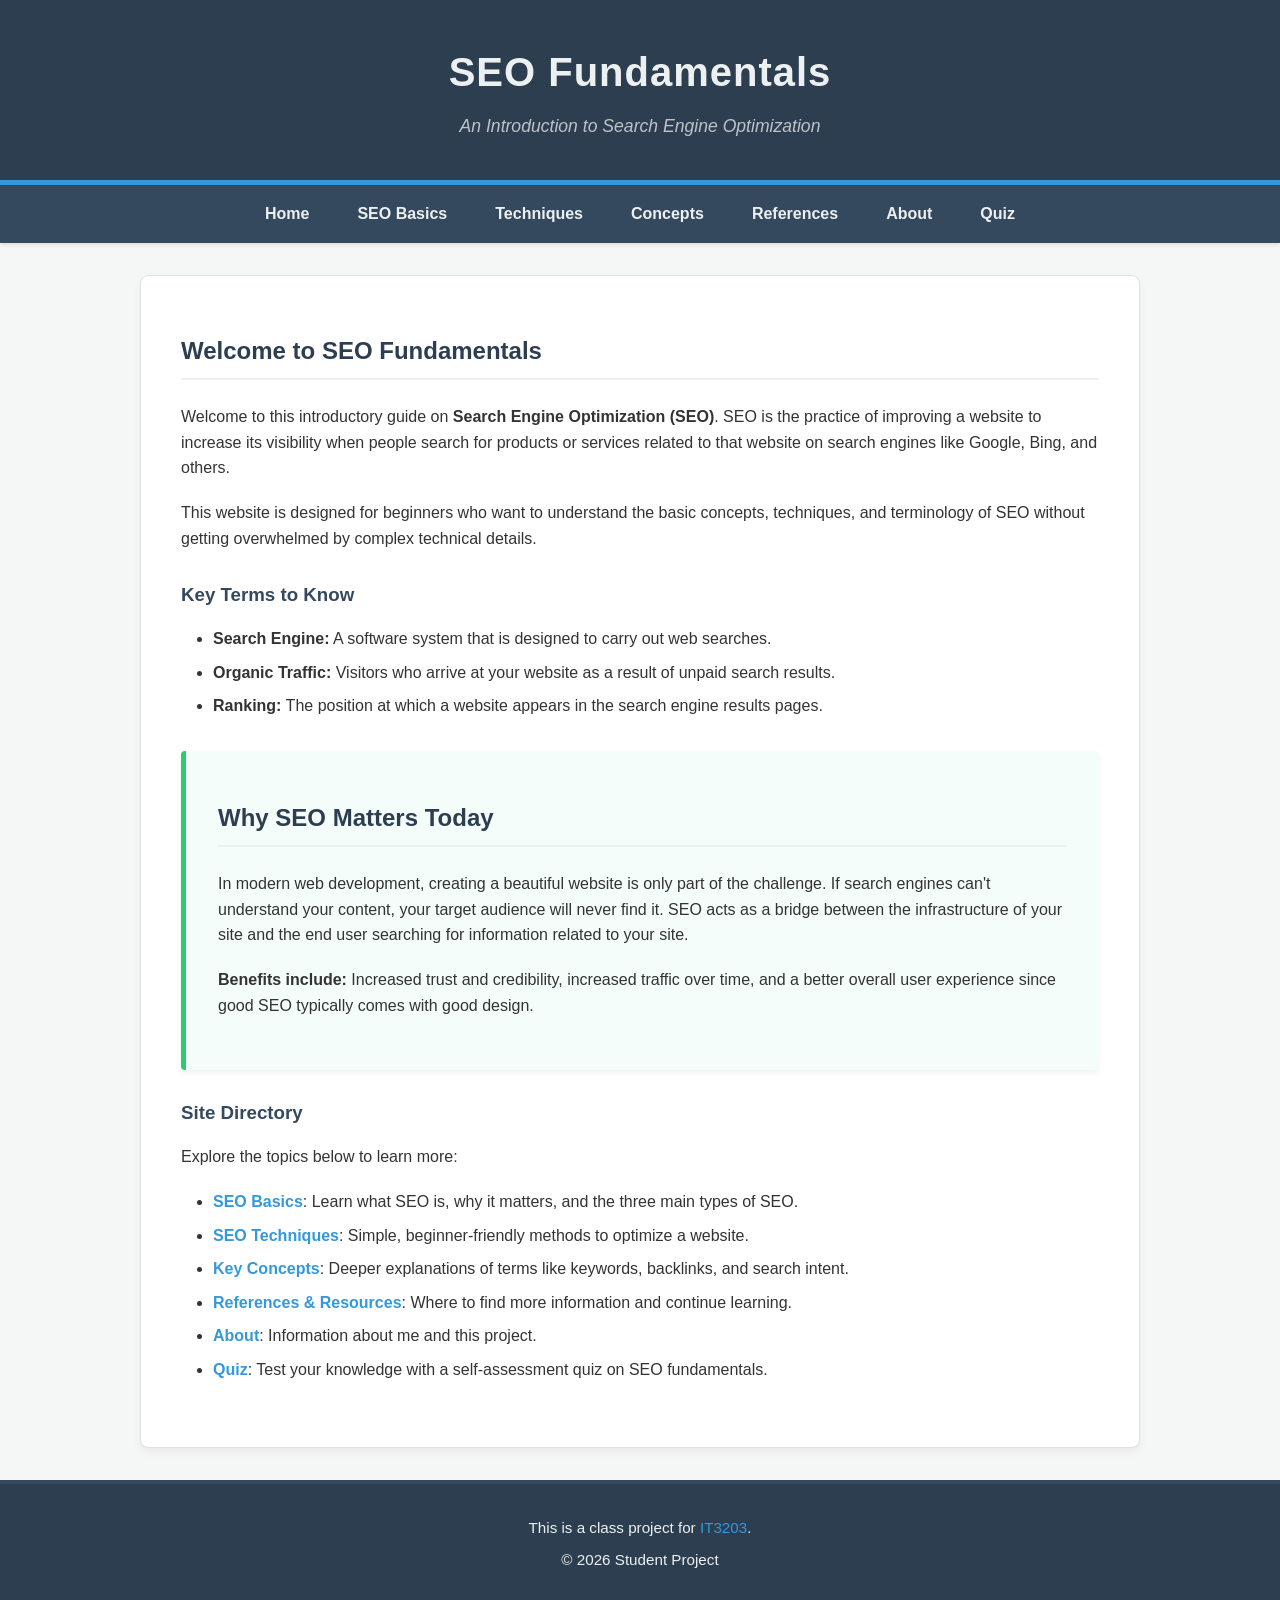
<file: index.html>
<!DOCTYPE html>
<html lang="en">

<head>
    <!-- Meta tags for character encoding and viewport scaling -->
    <meta charset="UTF-8">
    <meta name="viewport" content="width=device-width, initial-scale=1.0">
    <title>SEO Fundamentals - Home</title>
    <!-- Link to CSS file -->
    <link rel="stylesheet" href="style.css">
</head>

<body>
    <header>
        <h1>SEO Fundamentals</h1>
        <p>An Introduction to Search Engine Optimization</p>
    </header>

    <!-- Main consistent navigation pane -->
    <nav>
        <button class="nav-toggle" aria-expanded="false" aria-controls="site-menu" aria-label="Open navigation menu">
            <span></span>
            <span></span>
            <span></span>
        </button>
        <ul id="site-menu">
            <li><a href="index.html">Home</a></li>
            <li><a href="basics.html">SEO Basics</a></li>
            <li><a href="techniques.html">Techniques</a></li>
            <li><a href="concepts.html">Concepts</a></li>
            <li><a href="references.html">References</a></li>
            <li><a href="about.html">About</a></li>
            <li><a href="quiz.html">Quiz</a></li>
        </ul>
    </nav>

    <main>
        <!-- Welcome intro section -->
        <section id="welcome">
            <h2>Welcome to SEO Fundamentals</h2>
            <p>Welcome to this introductory guide on <strong>Search Engine Optimization (SEO)</strong>. SEO is the
                practice of improving a website to increase its visibility when people search for products or services
                related to that website on search engines like Google, Bing, and others.</p>
            <p>This website is designed for beginners who want to understand the basic concepts, techniques, and
                terminology of SEO without getting overwhelmed by complex technical details.</p>
        </section>

        <!-- Key terms on SEO -->
        <section id="quick-terms">
            <h3>Key Terms to Know</h3>
            <ul>
                <li><strong>Search Engine:</strong> A software system that is designed to carry out web searches.</li>
                <li><strong>Organic Traffic:</strong> Visitors who arrive at your website as a result of unpaid search
                    results.</li>
                <li><strong>Ranking:</strong> The position at which a website appears in the search engine results
                    pages.</li>
            </ul>
        </section>

        <section id="why-seo">
            <h2>Why SEO Matters Today</h2>
            <p>In modern web development, creating a beautiful website is only part of the challenge. If search engines
                can't understand your content, your target audience will never find it. SEO acts as a bridge between the
                infrastructure of your site and the end user searching for information related to your site.</p>
            <p><strong>Benefits include:</strong> Increased trust and credibility, increased traffic over time, and a
                better overall user experience since good SEO typically comes with good design.</p>
        </section>

        <!-- Table of contents linked to other site pages -->
        <section id="directory">
            <h3>Site Directory</h3>
            <p>Explore the topics below to learn more:</p>
            <ul>
                <li><a href="basics.html">SEO Basics</a>: Learn what SEO is, why it matters, and the three main types of
                    SEO.</li>
                <li><a href="techniques.html">SEO Techniques</a>: Simple, beginner-friendly methods to optimize a
                    website.</li>
                <li><a href="concepts.html">Key Concepts</a>: Deeper explanations of terms like keywords, backlinks, and
                    search intent.</li>
                <li><a href="references.html">References & Resources</a>: Where to find more information and continue
                    learning.</li>
                <li><a href="about.html">About</a>: Information about me and this project.</li>
                <li><a href="quiz.html">Quiz</a>: Test your knowledge with a self-assessment quiz on SEO fundamentals.</li>
            </ul>
        </section>
    </main>

    <!-- Consistent Footer across all pages -->
    <footer>
        <p>This is a class project for <a href="https://ksuweb.github.io/IT3203/" target="_blank">IT3203</a>.</p>
        <p>&copy; 2026 Student Project</p>
    </footer>
    <script src="script.js"></script>
</body>

</html>
</file>
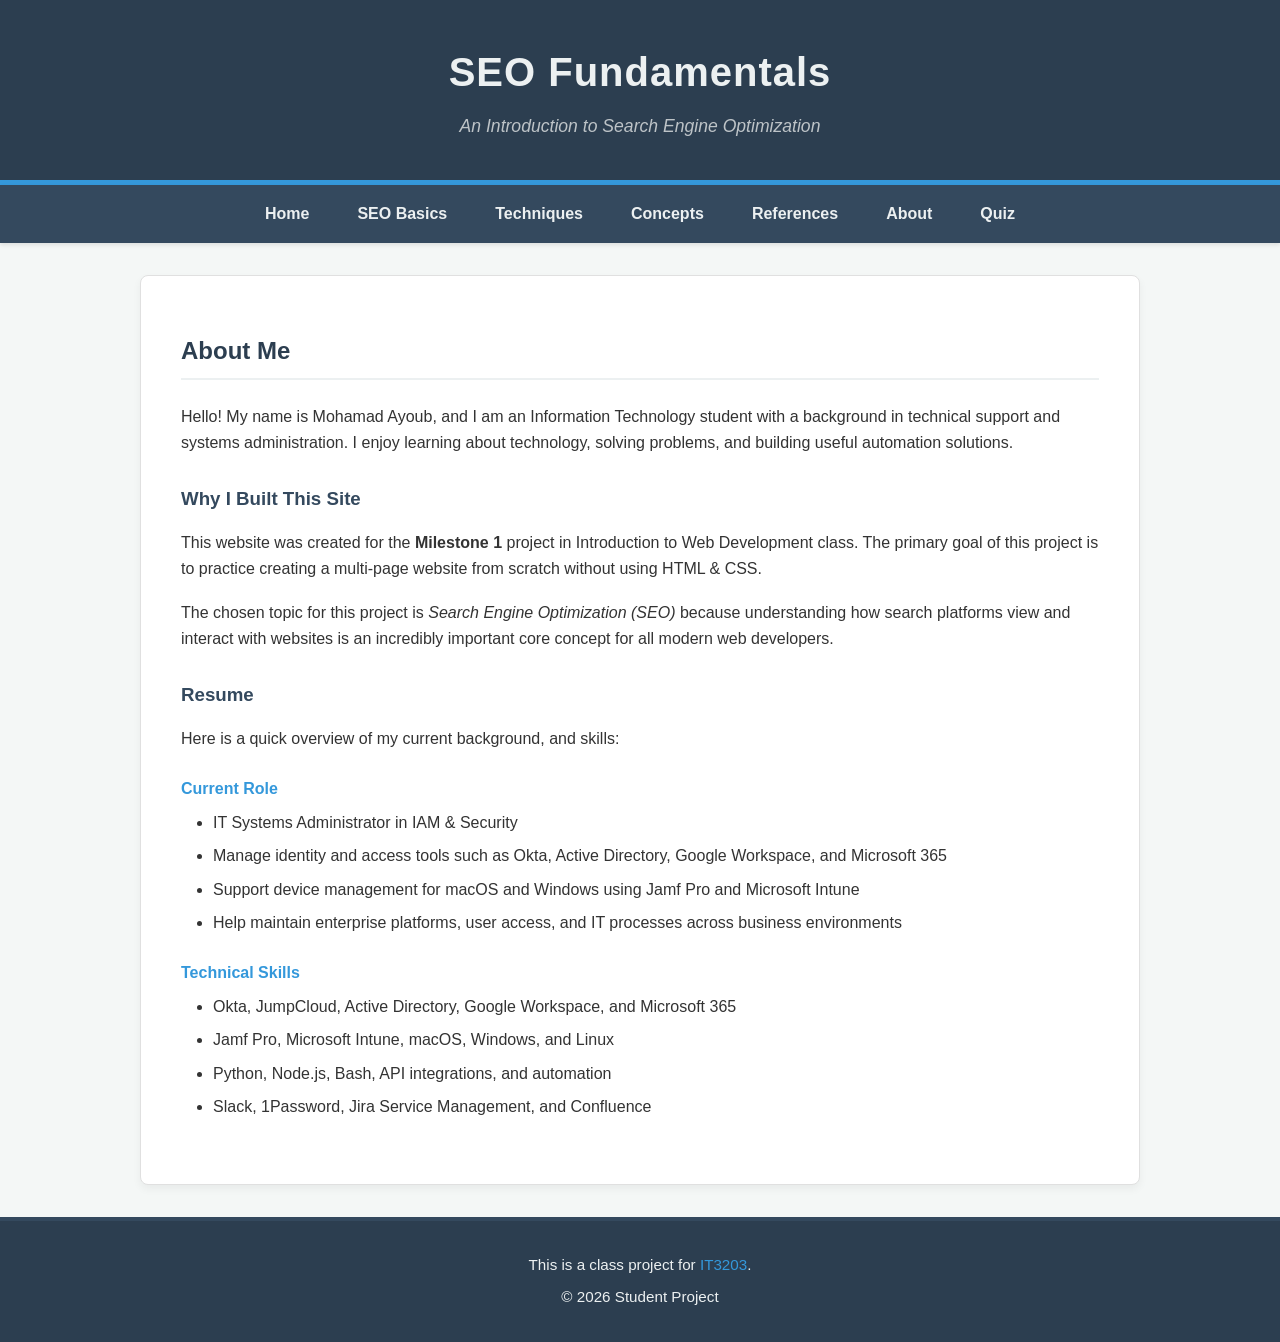
<file: about.html>
<!DOCTYPE html>
<html lang="en">

<head>
    <!-- Meta tags for character encoding and viewport scaling -->
    <meta charset="UTF-8">
    <meta name="viewport" content="width=device-width, initial-scale=1.0">
    <title>About This Project</title>
    <!-- Link to CSS file -->
    <link rel="stylesheet" href="style.css">
</head>

<body>
    <header>
        <h1>SEO Fundamentals</h1>
        <p>An Introduction to Search Engine Optimization</p>
    </header>

    <!-- Main consistent navigation pane -->
    <nav>
        <button class="nav-toggle" aria-expanded="false" aria-controls="site-menu" aria-label="Open navigation menu">
            <span></span>
            <span></span>
            <span></span>
        </button>
        <ul id="site-menu">
            <li><a href="index.html">Home</a></li>
            <li><a href="basics.html">SEO Basics</a></li>
            <li><a href="techniques.html">Techniques</a></li>
            <li><a href="concepts.html">Concepts</a></li>
            <li><a href="references.html">References</a></li>
            <li><a href="about.html">About</a></li>
            <li><a href="quiz.html">Quiz</a></li>
        </ul>
    </nav>

    <main>
        <section>
            <h2>About Me</h2>
            <p>Hello! My name is Mohamad Ayoub, and I am an Information Technology student with a background in technical support and systems administration. I enjoy learning about technology, solving problems, and building useful automation solutions.</p>
        </section>

        <section>
            <h3>Why I Built This Site</h3>
            <p>This website was created for the <strong>Milestone 1</strong> project in Introduction to Web Development
                class. The
                primary goal of this project is to practice creating a multi-page website from scratch
                without using HTML & CSS.</p>
            <p>The chosen topic for this project is <em>Search Engine Optimization (SEO)</em> because understanding how
                search platforms view and interact with websites is an incredibly important core concept for all modern
                web developers.</p>
        </section>

        <section>
            <h3>Resume</h3>
            <p>Here is a quick overview of my current background, and skills:</p>

            <h4>Current Role</h4>
            <ul>
                <li>IT Systems Administrator in IAM & Security</li>
                <li>Manage identity and access tools such as Okta, Active Directory, Google Workspace, and Microsoft 365
                </li>
                <li>Support device management for macOS and Windows using Jamf Pro and Microsoft Intune</li>
                <li>Help maintain enterprise platforms, user access, and IT processes across business environments</li>
            </ul>

            <h4>Technical Skills</h4>
            <ul>
                <li>Okta, JumpCloud, Active Directory, Google Workspace, and Microsoft 365</li>
                <li>Jamf Pro, Microsoft Intune, macOS, Windows, and Linux</li>
                <li>Python, Node.js, Bash, API integrations, and automation</li>
                <li>Slack, 1Password, Jira Service Management, and Confluence</li>
            </ul>
        </section>
    </main>

    <!-- Project specific footer requirement -->
    <footer>
        <p>This is a class project for <a href="https://ksuweb.github.io/IT3203/" target="_blank">IT3203</a>.</p>
        <p>&copy; 2026 Student Project</p>
    </footer>
    <script src="script.js"></script>
</body>

</html>
</file>
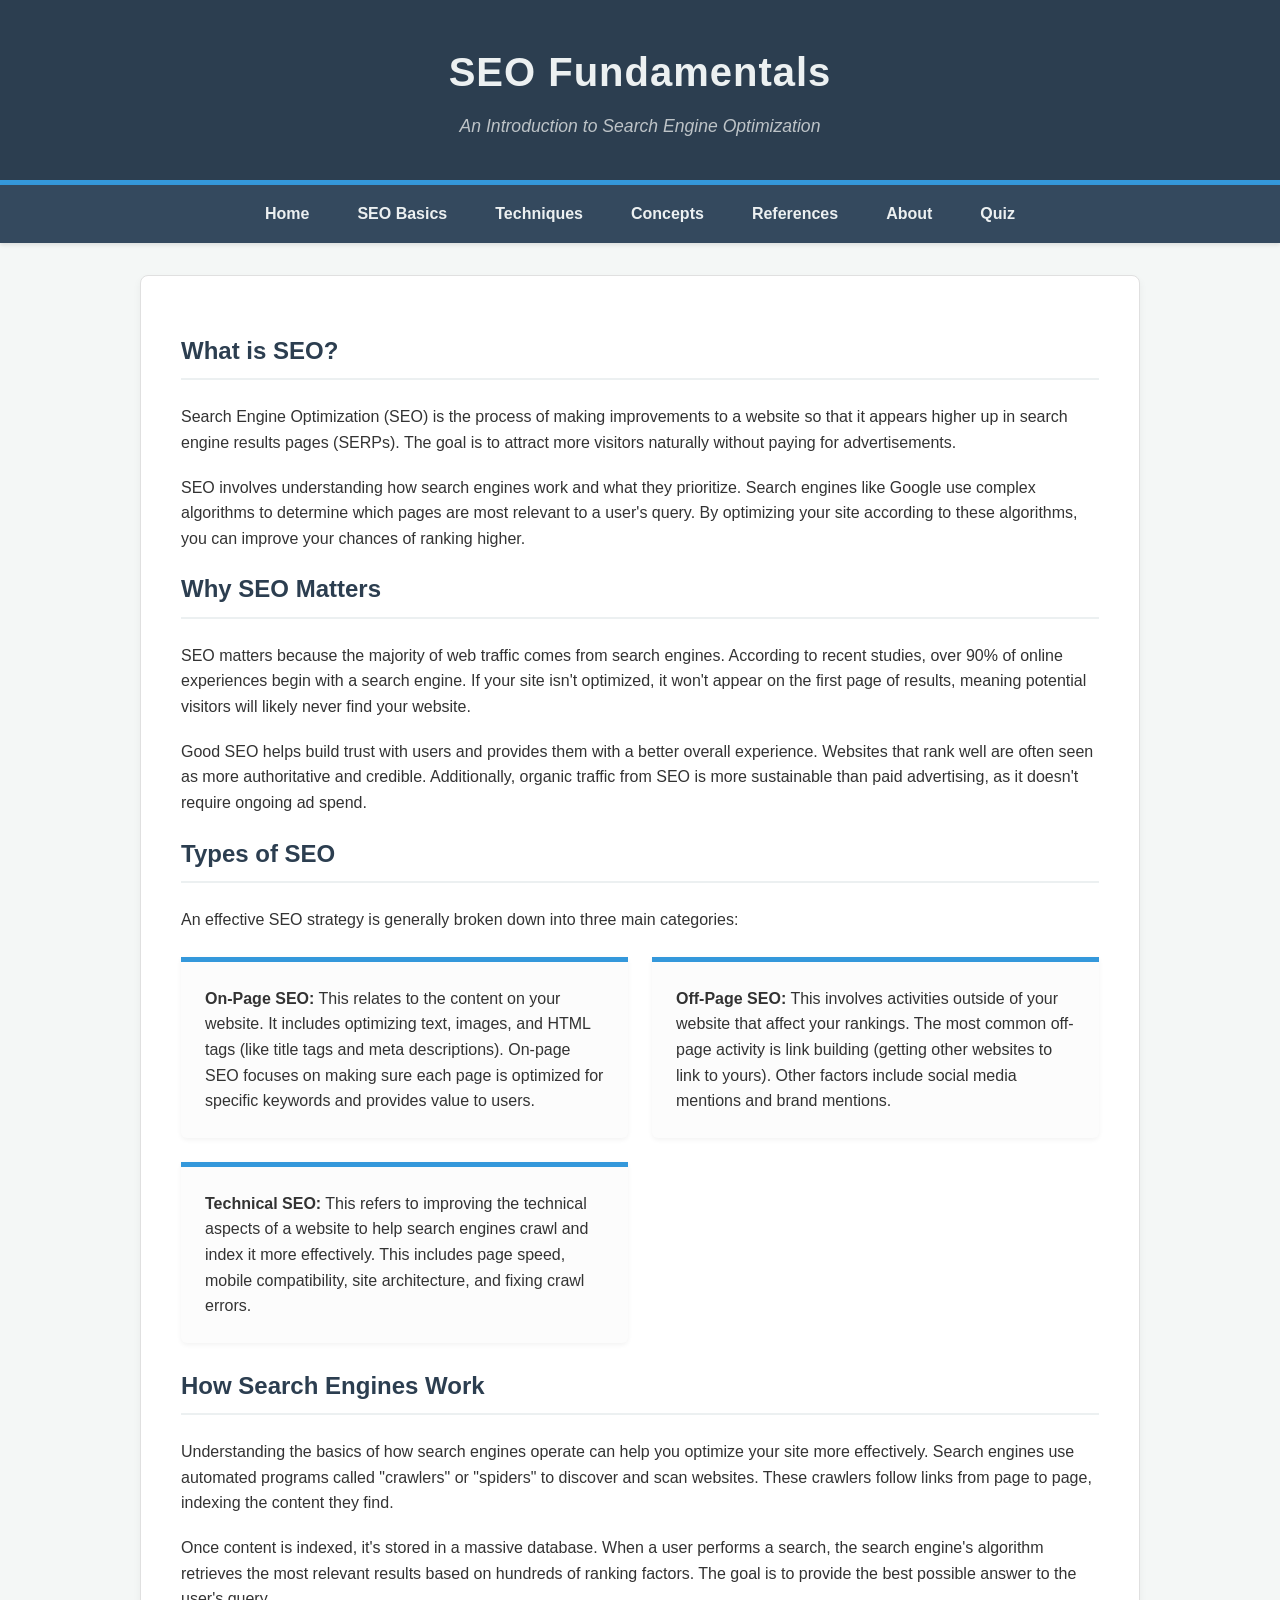
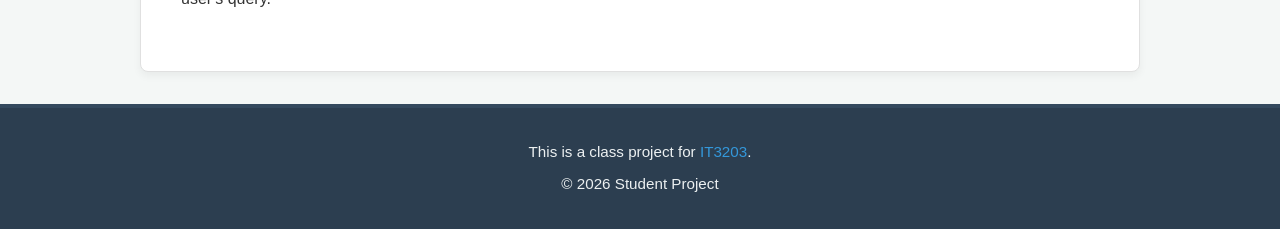
<file: basics.html>
<!DOCTYPE html>
<html lang="en">

<head>
    <!-- Meta tags for character encoding and viewport scaling -->
    <meta charset="UTF-8">
    <meta name="viewport" content="width=device-width, initial-scale=1.0">
    <title>SEO Basics</title>
    <!-- Link to CSS file -->
    <link rel="stylesheet" href="style.css">
</head>

<body>
    <header>
        <h1>SEO Fundamentals</h1>
        <p>An Introduction to Search Engine Optimization</p>
    </header>

    <!-- Main consistent navigation pane -->
    <nav>
        <button class="nav-toggle" aria-expanded="false" aria-controls="site-menu" aria-label="Open navigation menu">
            <span></span>
            <span></span>
            <span></span>
        </button>
        <ul id="site-menu">
            <li><a href="index.html">Home</a></li>
            <li><a href="basics.html">SEO Basics</a></li>
            <li><a href="techniques.html">Techniques</a></li>
            <li><a href="concepts.html">Concepts</a></li>
            <li><a href="references.html">References</a></li>
            <li><a href="about.html">About</a></li>
            <li><a href="quiz.html">Quiz</a></li>
        </ul>
    </nav>

    <main>
        <section>
            <h2>What is SEO?</h2>
            <p>Search Engine Optimization (SEO) is the process of making improvements to a website so that it appears
                higher up in search engine results pages (SERPs). The goal is to attract more visitors naturally without
                paying for advertisements.</p>
            <p>SEO involves understanding how search engines work and what they prioritize. Search engines like Google use complex algorithms to determine which pages are most relevant to a user's query. By optimizing your site according to these algorithms, you can improve your chances of ranking higher.</p>
        </section>

        <section>
            <h2>Why SEO Matters</h2>
            <p>SEO matters because the majority of web traffic comes from search engines. According to recent studies, over 90% of online experiences begin with a search engine. If your site isn't optimized, it won't appear on the first page of results, meaning potential visitors will likely never find your website.</p>
            <p>Good SEO helps build trust with users and provides them with a better overall experience. Websites that rank well are often seen as more authoritative and credible. Additionally, organic traffic from SEO is more sustainable than paid advertising, as it doesn't require ongoing ad spend.</p>
        </section>

        <section>
            <h2>Types of SEO</h2>
            <p>An effective SEO strategy is generally broken down into three main categories:</p>
            <ul class="basics-grid">
                <li><strong>On-Page SEO:</strong> This relates to the content on your website. It includes optimizing
                    text, images, and HTML tags (like title tags and meta descriptions). On-page SEO focuses on making sure each page is optimized for specific keywords and provides value to users.</li>
                <li><strong>Off-Page SEO:</strong> This involves activities outside of your website that affect your
                    rankings. The most common off-page activity is link building (getting other websites to link to
                    yours). Other factors include social media mentions and brand mentions.</li>
                <li><strong>Technical SEO:</strong> This refers to improving the technical aspects of a website to help
                    search engines crawl and index it more effectively. This includes page speed, mobile compatibility,
                    site architecture, and fixing crawl errors.</li>
            </ul>
        </section>

        <section>
            <h2>How Search Engines Work</h2>
            <p>Understanding the basics of how search engines operate can help you optimize your site more effectively. Search engines use automated programs called "crawlers" or "spiders" to discover and scan websites. These crawlers follow links from page to page, indexing the content they find.</p>
            <p>Once content is indexed, it's stored in a massive database. When a user performs a search, the search engine's algorithm retrieves the most relevant results based on hundreds of ranking factors. The goal is to provide the best possible answer to the user's query.</p>
        </section>
    </main>

    <!-- Consistent class project footer -->
    <footer>
        <p>This is a class project for <a href="https://ksuweb.github.io/IT3203/" target="_blank">IT3203</a>.</p>
        <p>&copy; 2026 Student Project</p>
    </footer>
    <script src="script.js"></script>
</body>

</html>
</file>
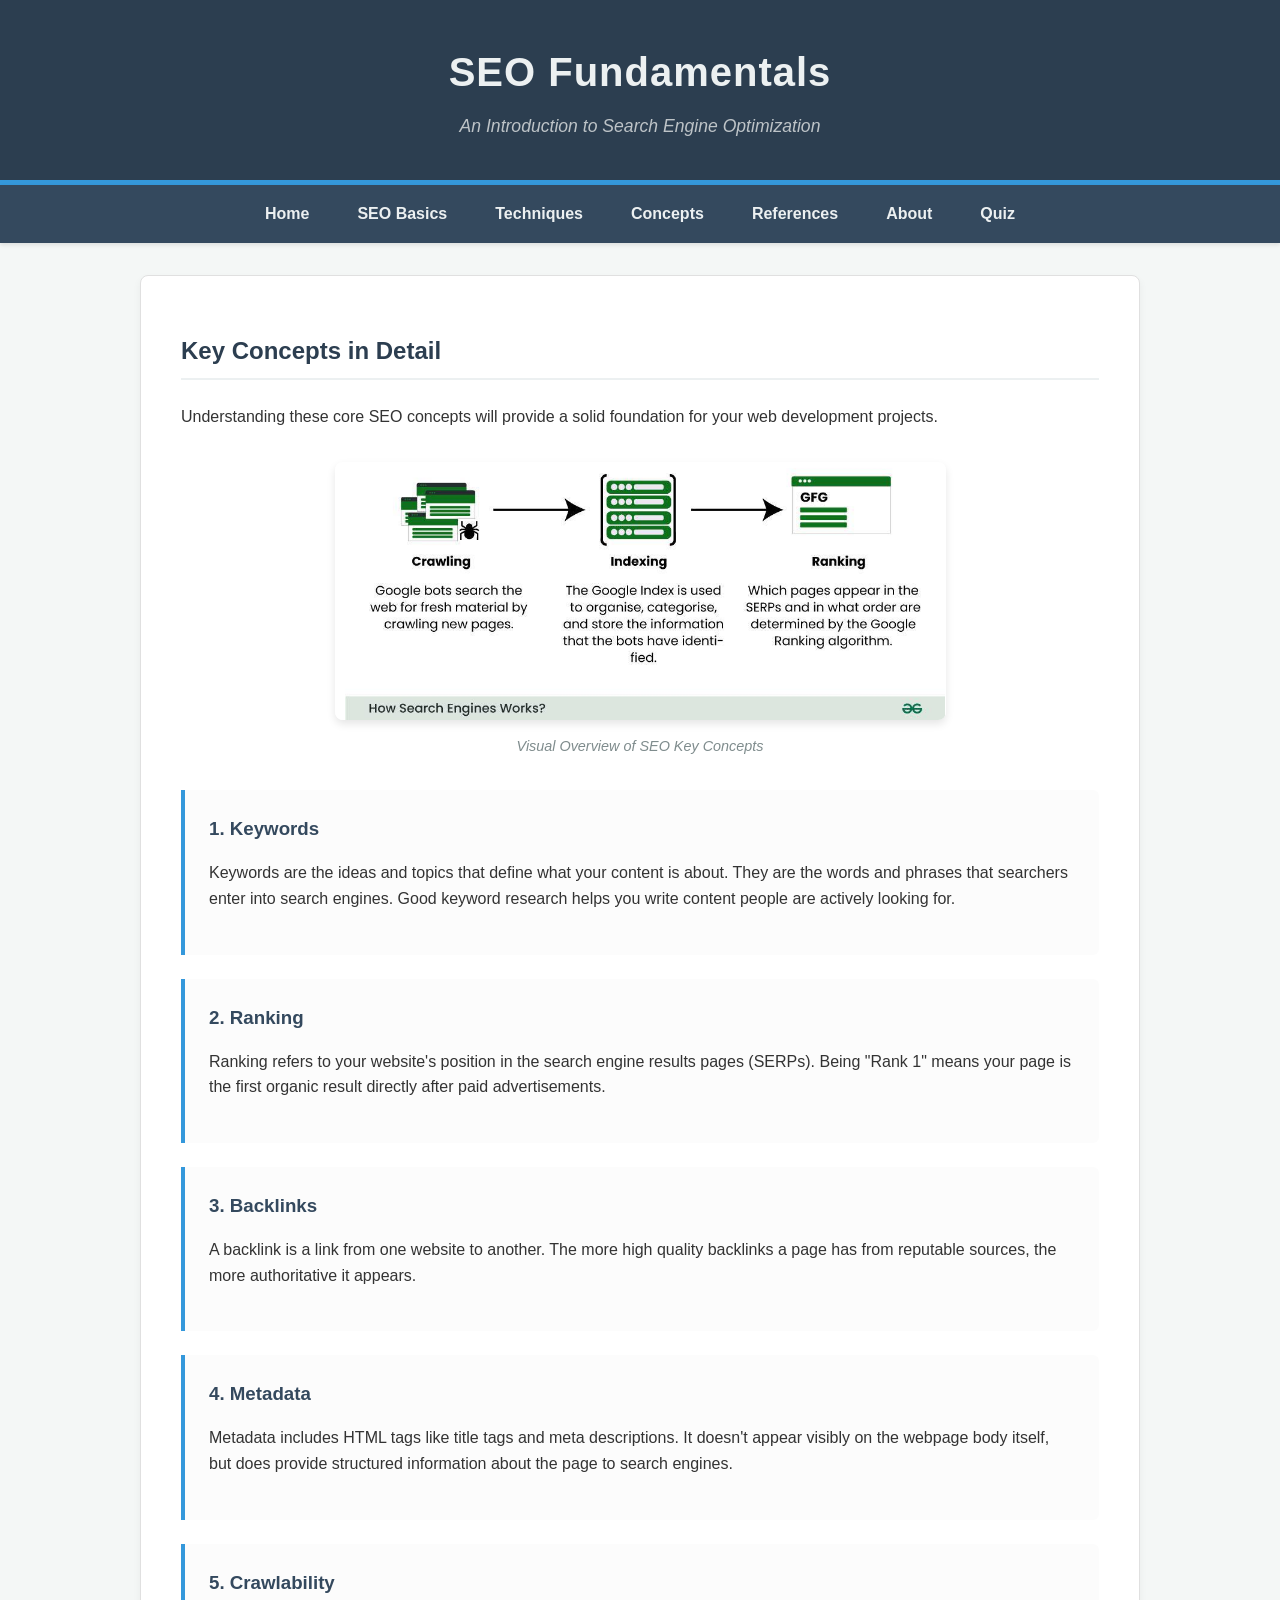
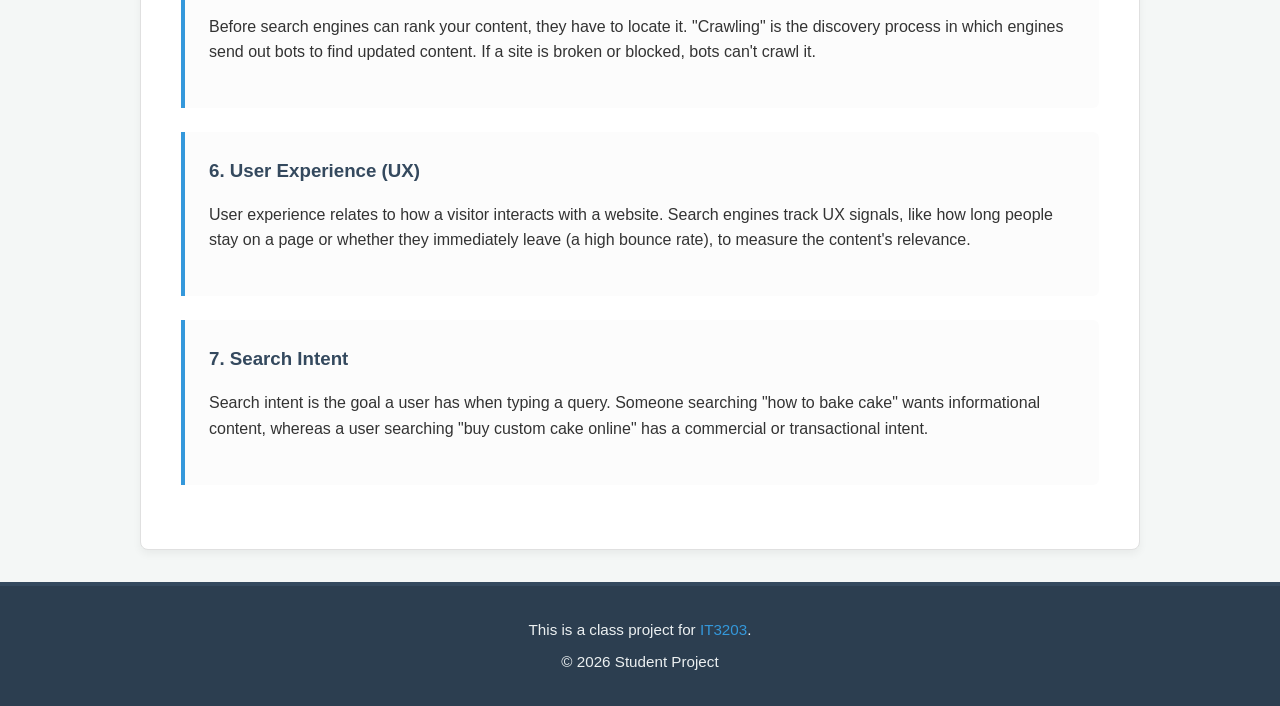
<file: concepts.html>
<!DOCTYPE html>
<html lang="en">

<head>
    <!-- Meta tags for character encoding and viewport scaling -->
    <meta charset="UTF-8">
    <meta name="viewport" content="width=device-width, initial-scale=1.0">
    <title>Key Concepts of SEO</title>
    <!-- Link to CSS file -->
    <link rel="stylesheet" href="style.css">
</head>

<body>
    <header>
        <h1>SEO Fundamentals</h1>
        <p>An Introduction to Search Engine Optimization</p>
    </header>

    <!-- Main consistent navigation pane -->
    <nav>
        <button class="nav-toggle" aria-expanded="false" aria-controls="site-menu" aria-label="Open navigation menu">
            <span></span>
            <span></span>
            <span></span>
        </button>
        <ul id="site-menu">
            <li><a href="index.html">Home</a></li>
            <li><a href="basics.html">SEO Basics</a></li>
            <li><a href="techniques.html">Techniques</a></li>
            <li><a href="concepts.html">Concepts</a></li>
            <li><a href="references.html">References</a></li>
            <li><a href="about.html">About</a></li>
            <li><a href="quiz.html">Quiz</a></li>
        </ul>
    </nav>

    <main>
        <h2>Key Concepts in Detail</h2>
        <p>Understanding these core SEO concepts will provide a solid foundation for your web development projects.</p>

        <!-- Key Concepts Image -->
        <div class="image-container">
            <img src="images/Screenshot%202026-04-18%20094655.png" alt="Overview of Key Concepts" class="responsive-img">
            <p class="img-caption"><em>Visual Overview of SEO Key Concepts</em></p>
        </div>

        <!-- Individual sections for each SEO concept -->
        <section class="concept-block">
            <h3>1. Keywords</h3>
            <p>Keywords are the ideas and topics that define what your content is about. They are the
                words and phrases that searchers enter into search engines. Good keyword research helps you write
                content people are actively looking for.</p>
        </section>

        <section class="concept-block">
            <h3>2. Ranking</h3>
            <p>Ranking refers to your website's position in the search engine results pages (SERPs). Being "Rank 1"
                means your page is the first organic result directly after paid advertisements.</p>
        </section>

        <section class="concept-block">
            <h3>3. Backlinks</h3>
            <p>A backlink is a link from one website to another. The more high quality backlinks a page has from
                reputable sources, the more authoritative it appears.</p>
        </section>

        <section class="concept-block">
            <h3>4. Metadata</h3>
            <p>Metadata includes HTML tags like title tags and meta descriptions. It doesn't appear visibly on the
                webpage body itself, but does provide structured information about the page to search engines.</p>
        </section>

        <section class="concept-block">
            <h3>5. Crawlability</h3>
            <p>Before search engines can rank your content, they have to locate it. "Crawling" is the discovery process
                in which engines send out bots to find updated content. If a site is broken or blocked, bots can't
                crawl it.</p>
        </section>

        <section class="concept-block">
            <h3>6. User Experience (UX)</h3>
            <p>User experience relates to how a visitor interacts with a website. Search engines track UX signals, like
                how long people stay on a page or whether they immediately leave (a high bounce rate), to measure the
                content's relevance.</p>
        </section>

        <section class="concept-block">
            <h3>7. Search Intent</h3>
            <p>Search intent is the goal a user has when typing a query. Someone searching "how to bake cake" wants
                informational content, whereas a user searching "buy custom cake online" has a commercial or
                transactional intent.</p>
        </section>
    </main>

    <footer>
        <p>This is a class project for <a href="https://ksuweb.github.io/IT3203/" target="_blank">IT3203</a>.</p>
        <p>&copy; 2026 Student Project</p>
    </footer>
    <script src="script.js"></script>
</body>

</html>
</file>
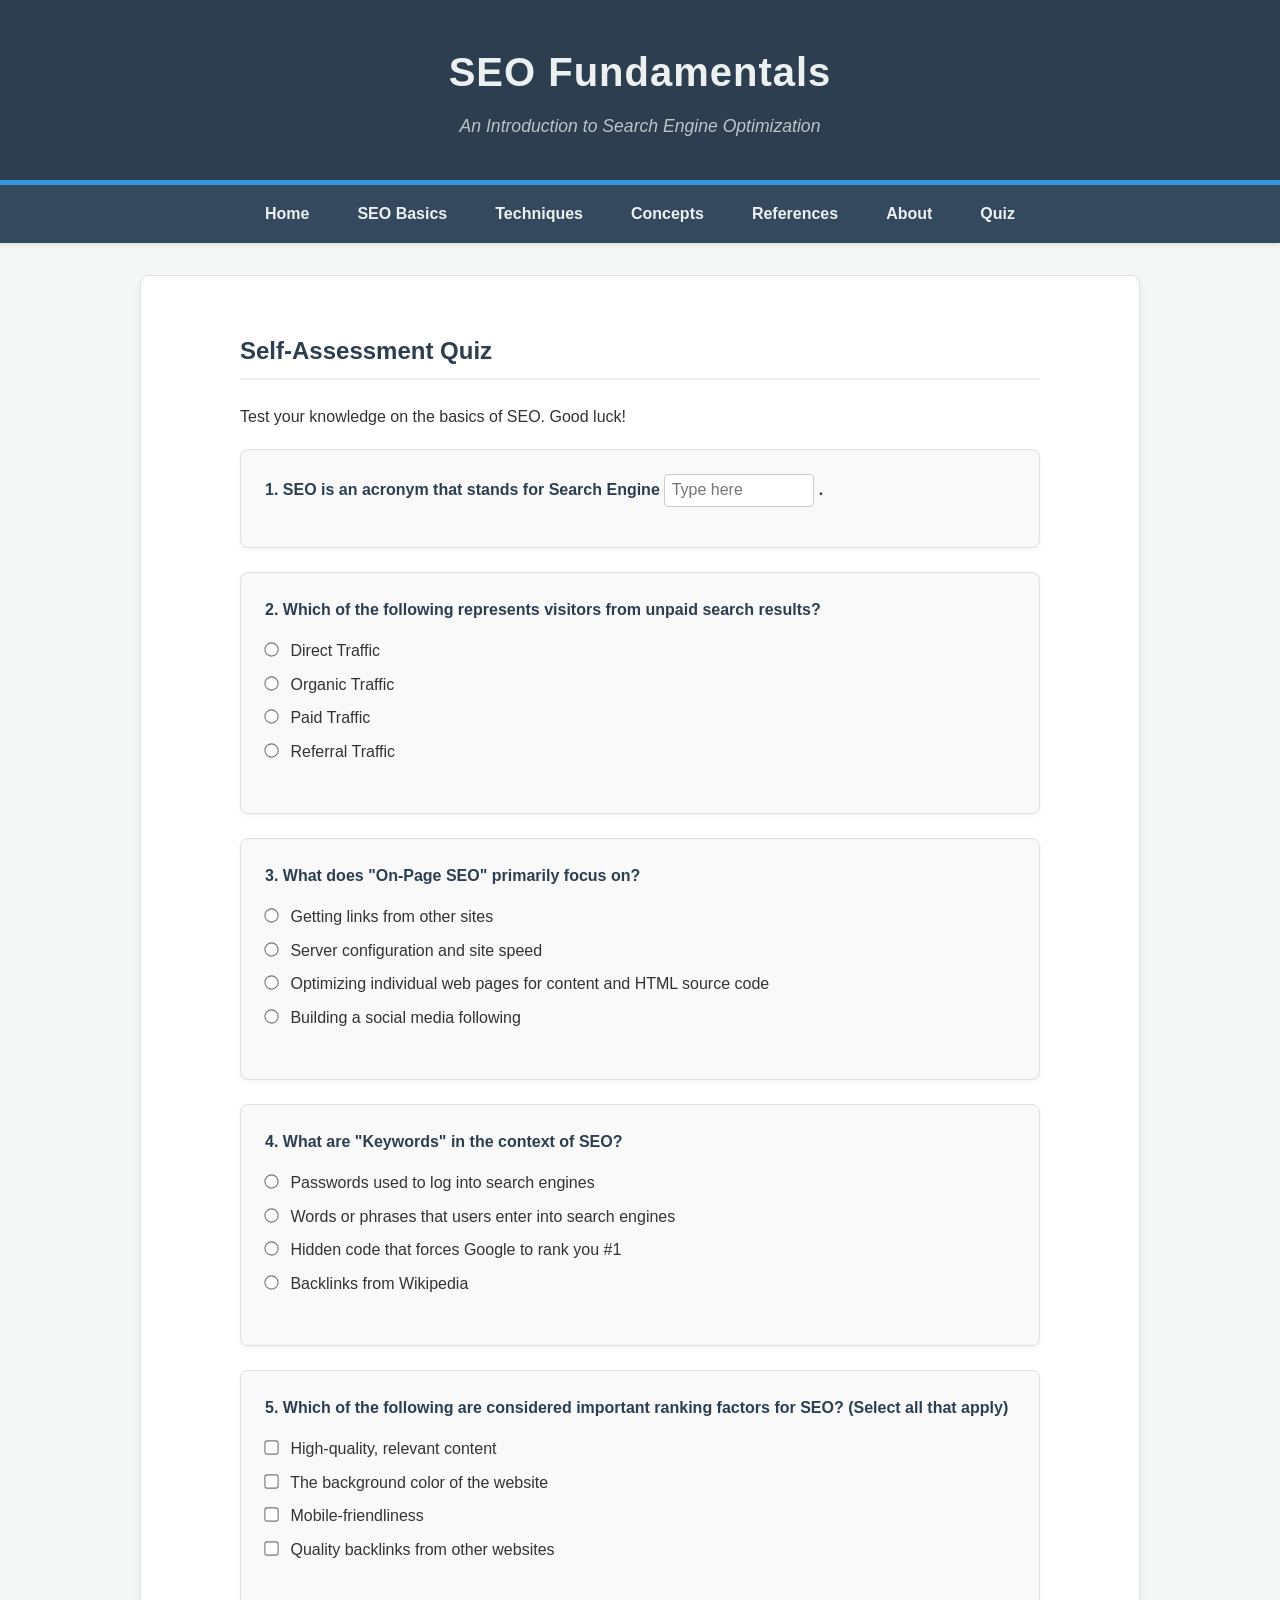
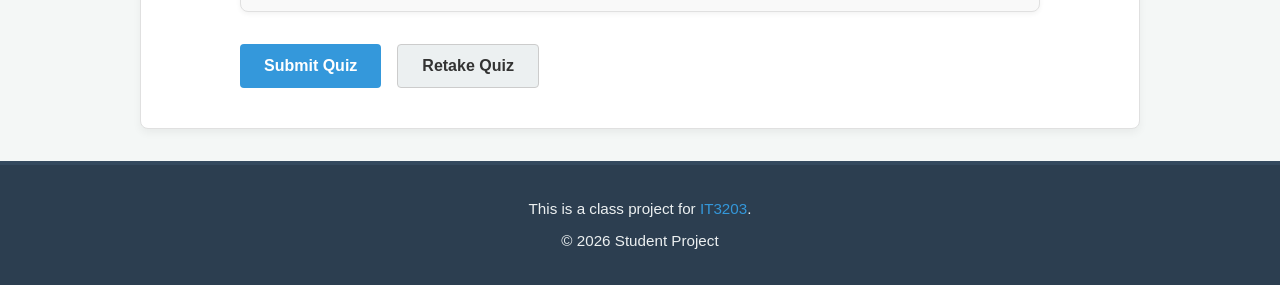
<file: quiz.html>
<!DOCTYPE html>
<html lang="en">

<head>
    <!-- Meta tags for character encoding and viewport scaling -->
    <meta charset="UTF-8">
    <meta name="viewport" content="width=device-width, initial-scale=1.0">
    <title>SEO Fundamentals - Quiz</title>
    <!-- Link to CSS file -->
    <link rel="stylesheet" href="style.css">
</head>

<body>
    <header>
        <h1>SEO Fundamentals</h1>
        <p>An Introduction to Search Engine Optimization</p>
    </header>

    <nav>
        <button class="nav-toggle" aria-expanded="false" aria-controls="site-menu" aria-label="Open navigation menu">
            <span></span>
            <span></span>
            <span></span>
        </button>
        <ul id="site-menu">
            <li><a href="index.html">Home</a></li>
            <li><a href="basics.html">SEO Basics</a></li>
            <li><a href="techniques.html">Techniques</a></li>
            <li><a href="concepts.html">Concepts</a></li>
            <li><a href="references.html">References</a></li>
            <li><a href="about.html">About</a></li>
            <li><a href="quiz.html">Quiz</a></li>
        </ul>
    </nav>

    <main>
        <section id="quiz-section">
            <h2>Self-Assessment Quiz</h2>
            <p>Test your knowledge on the basics of SEO. Good luck!</p>

            <form id="seo-quiz">
                <!-- Question 1: Fill-in-the-blank -->
                <div class="question-container">
                    <p><strong>1.</strong> SEO is an acronym that stands for <span class="blank-space">Search Engine
                        </span>
                        <input type="text" id="q1" name="q1" placeholder="Type here" required> .
                    </p>
                    <div id="q1-feedback" class="feedback"></div>
                </div>

                <!-- Question 2: Multiple Choice -->
                <div class="question-container">
                    <p><strong>2.</strong> Which of the following represents visitors from unpaid search results?</p>
                    <label><input type="radio" name="q2" value="direct" required> Direct Traffic</label><br>
                    <label><input type="radio" name="q2" value="organic"> Organic Traffic</label><br>
                    <label><input type="radio" name="q2" value="paid"> Paid Traffic</label><br>
                    <label><input type="radio" name="q2" value="referral"> Referral Traffic</label><br>
                    <div id="q2-feedback" class="feedback"></div>
                </div>

                <!-- Question 3: Multiple Choice -->
                <div class="question-container">
                    <p><strong>3.</strong> What does "On-Page SEO" primarily focus on?</p>
                    <label><input type="radio" name="q3" value="links" required> Getting links from other
                        sites</label><br>
                    <label><input type="radio" name="q3" value="server"> Server configuration and site speed</label><br>
                    <label><input type="radio" name="q3" value="content"> Optimizing individual web pages for content
                        and HTML source code</label><br>
                    <label><input type="radio" name="q3" value="social"> Building a social media following</label><br>
                    <div id="q3-feedback" class="feedback"></div>
                </div>

                <!-- Question 4: Multiple Choice -->
                <div class="question-container">
                    <p><strong>4.</strong> What are "Keywords" in the context of SEO?</p>
                    <label><input type="radio" name="q4" value="passwords" required> Passwords used to log into search
                        engines</label><br>
                    <label><input type="radio" name="q4" value="terms"> Words or phrases that users enter into search
                        engines</label><br>
                    <label><input type="radio" name="q4" value="code"> Hidden code that forces Google to rank you
                        #1</label><br>
                    <label><input type="radio" name="q4" value="links"> Backlinks from Wikipedia</label><br>
                    <div id="q4-feedback" class="feedback"></div>
                </div>

                <!-- Question 5: Multi-selection -->
                <div class="question-container">
                    <p><strong>5.</strong> Which of the following are considered important ranking factors for SEO?
                        (Select all that apply)</p>
                    <label><input type="checkbox" name="q5" value="quality"> High-quality, relevant content</label><br>
                    <label><input type="checkbox" name="q5" value="color"> The background color of the
                        website</label><br>
                    <label><input type="checkbox" name="q5" value="mobile"> Mobile-friendliness</label><br>
                    <label><input type="checkbox" name="q5" value="backlinks"> Quality backlinks from other
                        websites</label><br>
                    <div id="q5-feedback" class="feedback"></div>
                </div>

                <div class="form-actions">
                    <button type="submit" id="submit-btn" class="btn primary-btn">Submit Quiz</button>
                    <button type="button" id="reset-btn" class="btn secondary-btn">Retake Quiz</button>
                </div>
            </form>

            <!-- Results Section -->
            <div id="quiz-results" class="hidden">
                <h3>Quiz Results</h3>
                <p id="overall-score"></p>
                <p id="overall-result" class="large-result"></p>
            </div>
        </section>
    </main>

    <footer>
        <p>This is a class project for <a href="https://ksuweb.github.io/IT3203/" target="_blank">IT3203</a>.</p>
        <p>&copy; 2026 Student Project</p>
    </footer>

    <!-- JavaScript for Quiz Logic -->
    <script src="script.js"></script>
</body>

</html>
</file>
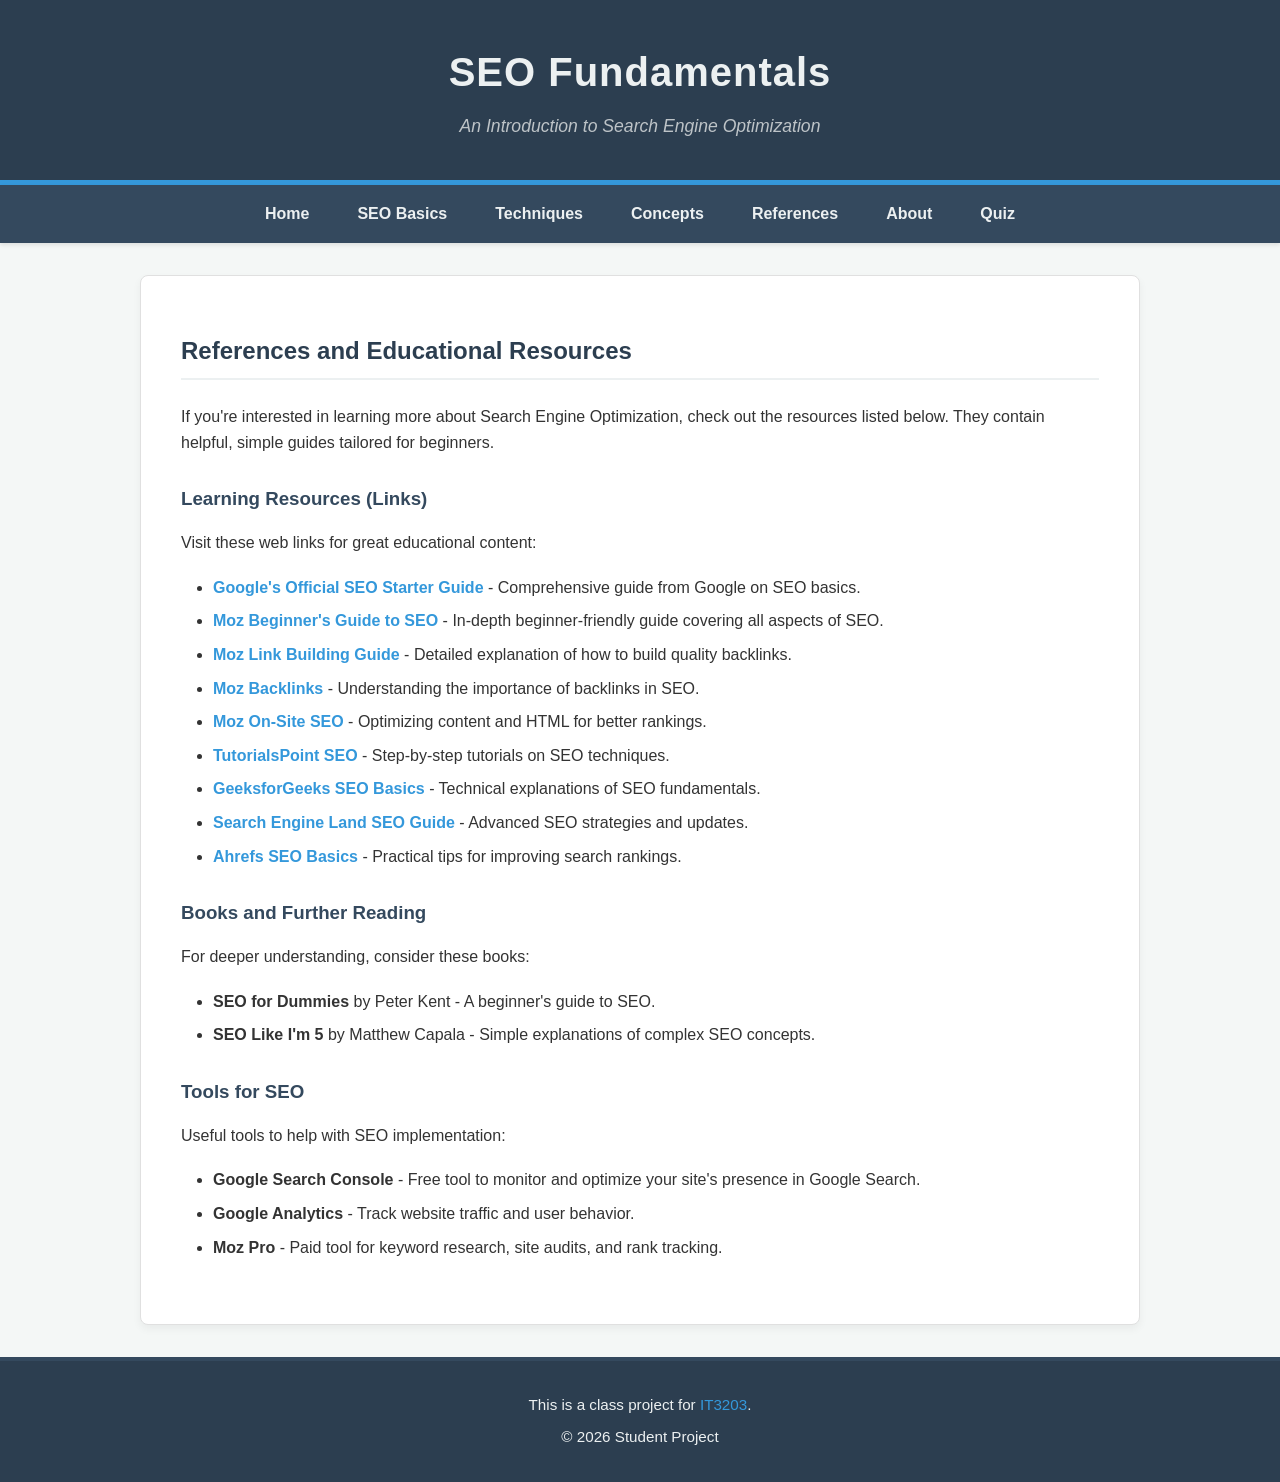
<file: references.html>
<!DOCTYPE html>
<html lang="en">

<head>
    <!-- Meta tags for character encoding and viewport scaling -->
    <meta charset="UTF-8">
    <meta name="viewport" content="width=device-width, initial-scale=1.0">
    <title>References & Resources</title>
    <!-- Link to CSS file -->
    <link rel="stylesheet" href="style.css">
</head>

<body>
    <header>
        <h1>SEO Fundamentals</h1>
        <p>An Introduction to Search Engine Optimization</p>
    </header>

    <!-- Main consistent navigation pane -->
    <nav>
        <button class="nav-toggle" aria-expanded="false" aria-controls="site-menu" aria-label="Open navigation menu">
            <span></span>
            <span></span>
            <span></span>
        </button>
        <ul id="site-menu">
            <li><a href="index.html">Home</a></li>
            <li><a href="basics.html">SEO Basics</a></li>
            <li><a href="techniques.html">Techniques</a></li>
            <li><a href="concepts.html">Concepts</a></li>
            <li><a href="references.html">References</a></li>
            <li><a href="about.html">About</a></li>
            <li><a href="quiz.html">Quiz</a></li>
        </ul>
    </nav>

    <main>
        <h2>References and Educational Resources</h2>
        <p>If you're interested in learning more about Search Engine Optimization, check out the resources listed below.
            They contain helpful, simple guides tailored for beginners.</p>

        <section>
            <h3>Learning Resources (Links)</h3>
            <p>Visit these web links for great educational content:</p>
            <ul>
                <li><a href="https://developers.google.com/search/docs/fundamentals/seo-starter-guide"
                        target="_blank">Google's Official SEO Starter Guide</a> - Comprehensive guide from Google on SEO basics.</li>
                <li><a href="https://moz.com/beginners-guide-to-seo" target="_blank">Moz Beginner's Guide to SEO</a> - In-depth beginner-friendly guide covering all aspects of SEO.</li>
                <li><a href="https://moz.com/beginners-guide-to-link-building" target="_blank">Moz Link Building Guide</a> - Detailed explanation of how to build quality backlinks.</li>
                <li><a href="https://moz.com/learn/seo/backlinks" target="_blank">Moz Backlinks</a> - Understanding the importance of backlinks in SEO.</li>
                <li><a href="https://moz.com/learn/seo/on-site-seo" target="_blank">Moz On-Site SEO</a> - Optimizing content and HTML for better rankings.</li>
                <li><a href="https://www.tutorialspoint.com/seo/index.htm/" target="_blank">TutorialsPoint SEO</a> - Step-by-step tutorials on SEO techniques.</li>
                <li><a href="https://www.geeksforgeeks.org/techtips/search-engine-optimization-seo-basics/" target="_blank">GeeksforGeeks SEO Basics</a> - Technical explanations of SEO fundamentals.</li>
                <li><a href="https://searchengineland.com/guide/what-is-seo" target="_blank">Search Engine Land SEO Guide</a> - Advanced SEO strategies and updates.</li>
                <li><a href="https://ahrefs.com/blog/seo-basics/" target="_blank">Ahrefs SEO Basics</a> - Practical tips for improving search rankings.</li>
            </ul>
        </section>

        <section>
            <h3>Books and Further Reading</h3>
            <p>For deeper understanding, consider these books:</p>
            <ul>
                <li><strong>SEO for Dummies</strong> by Peter Kent - A beginner's guide to SEO.</li>
                <li><strong>SEO Like I'm 5</strong> by Matthew Capala - Simple explanations of complex SEO concepts.</li>
            </ul>
        </section>

        <section>
            <h3>Tools for SEO</h3>
            <p>Useful tools to help with SEO implementation:</p>
            <ul>
                <li><strong>Google Search Console</strong> - Free tool to monitor and optimize your site's presence in Google Search.</li>
                <li><strong>Google Analytics</strong> - Track website traffic and user behavior.</li>
                <li><strong>Moz Pro</strong> - Paid tool for keyword research, site audits, and rank tracking.</li>
            </ul>
        </section>
    </main>

    <!-- Consistent Footer across all pages -->
    <footer>
        <p>This is a class project for <a href="https://ksuweb.github.io/IT3203/" target="_blank">IT3203</a>.</p>
        <p>&copy; 2026 Student Project</p>
    </footer>
    <script src="script.js"></script>
</body>

</html>
</file>
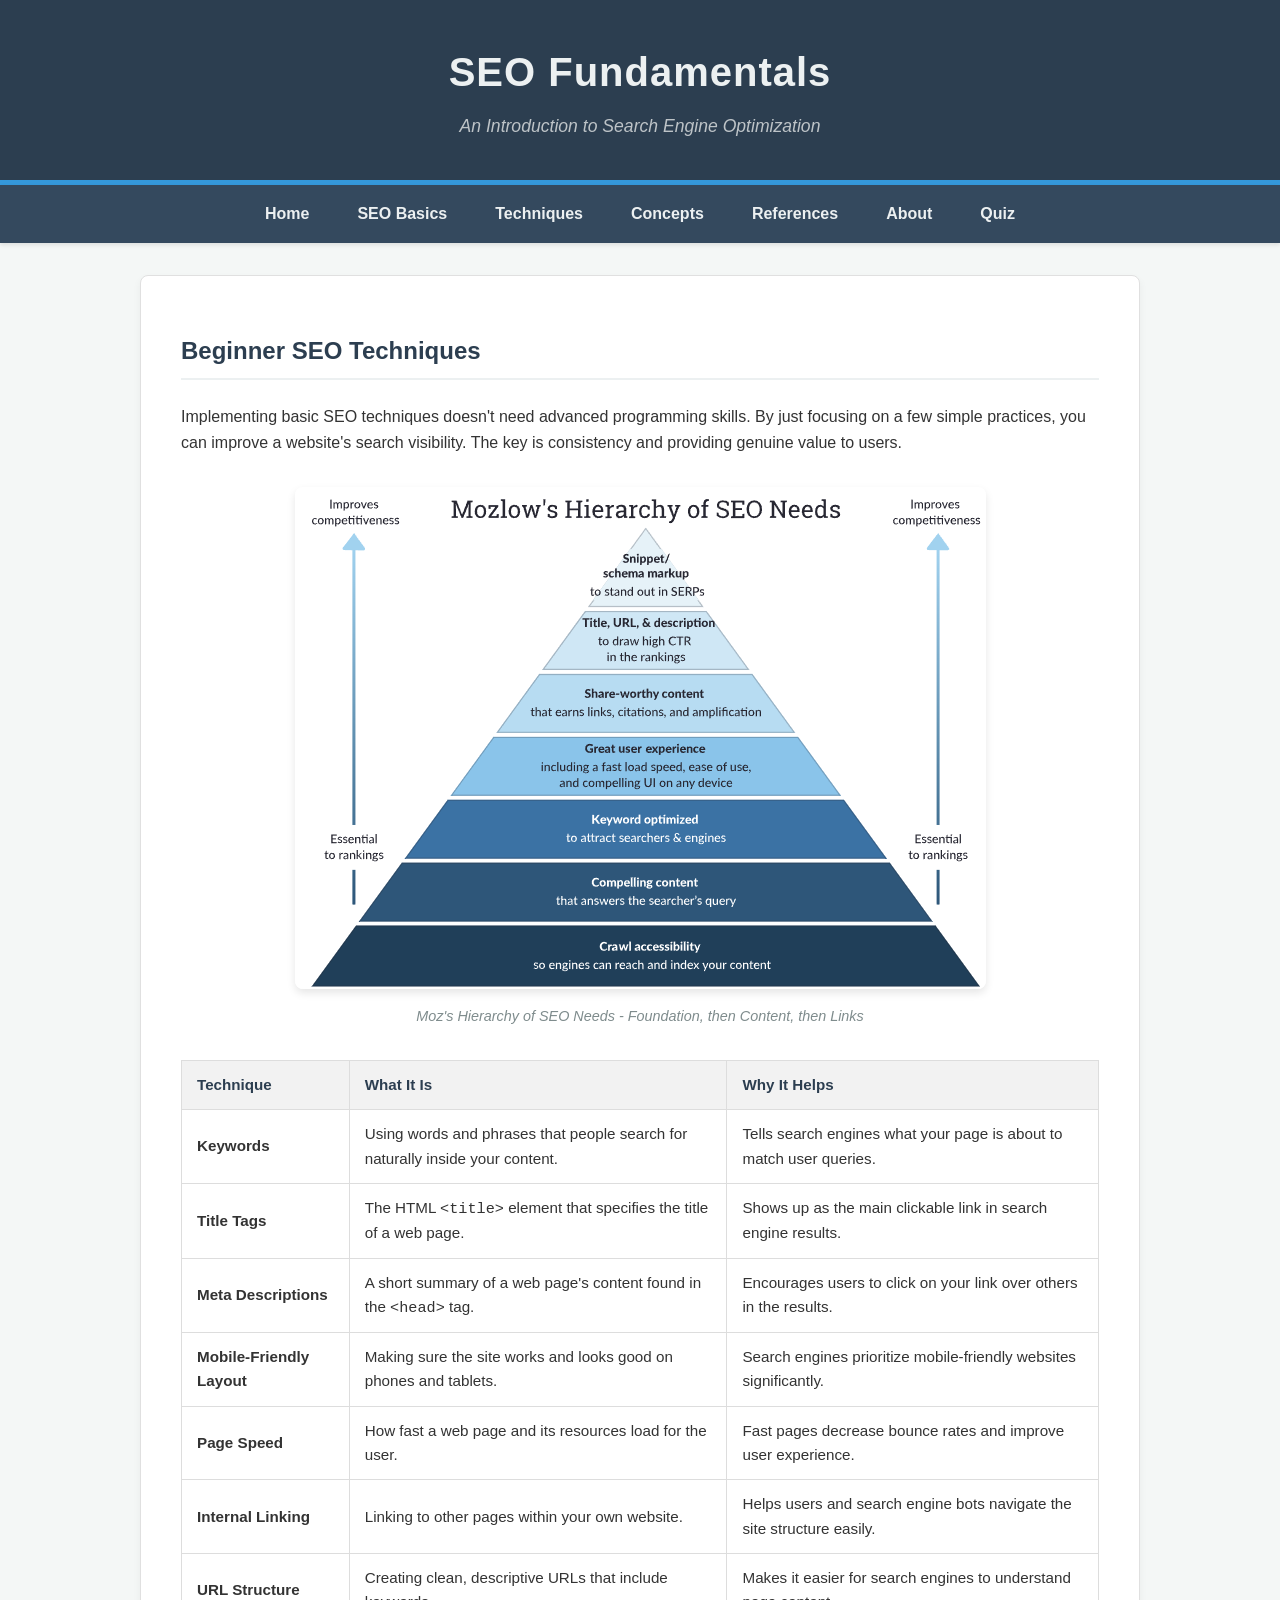
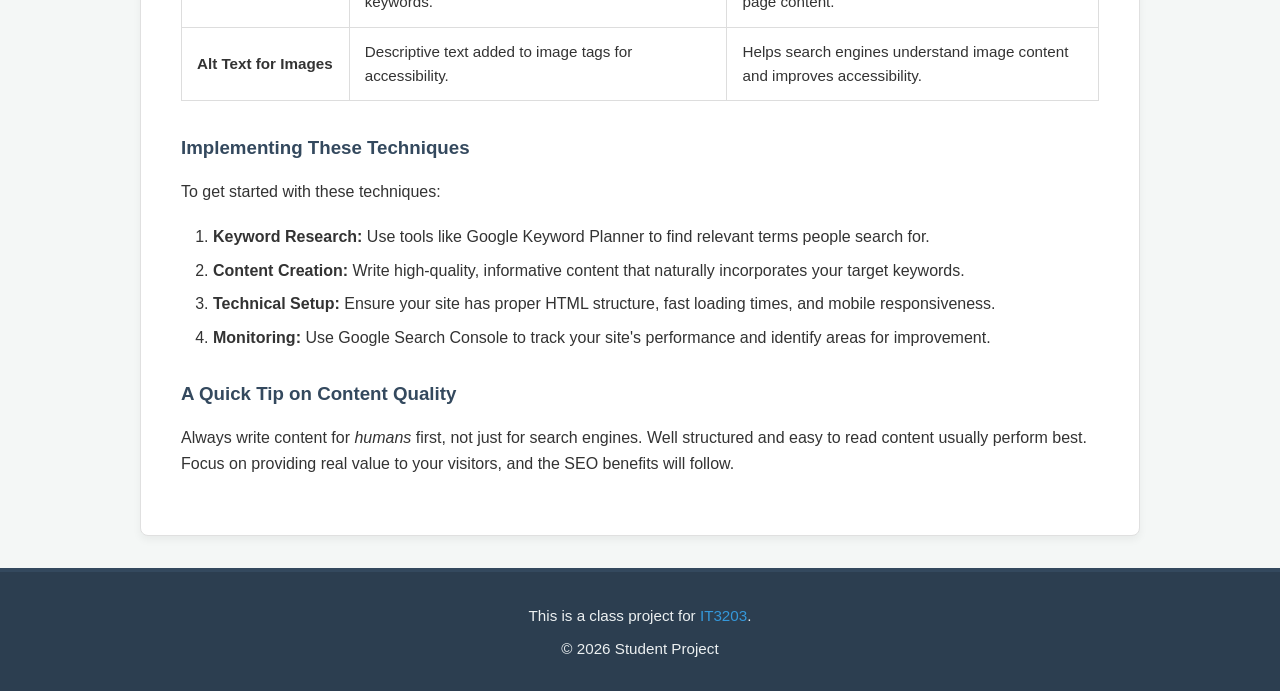
<file: techniques.html>
<!DOCTYPE html>
<html lang="en">

<head>
    <!-- Meta tags for character encoding and viewport scaling -->
    <meta charset="UTF-8">
    <meta name="viewport" content="width=device-width, initial-scale=1.0">
    <title>SEO Techniques</title>
    <!-- Link to CSS file -->
    <link rel="stylesheet" href="style.css">
</head>

<body>
    <header>
        <h1>SEO Fundamentals</h1>
        <p>An Introduction to Search Engine Optimization</p>
    </header>

    <!-- Main consistent navigation pane -->
    <nav>
        <button class="nav-toggle" aria-expanded="false" aria-controls="site-menu" aria-label="Open navigation menu">
            <span></span>
            <span></span>
            <span></span>
        </button>
        <ul id="site-menu">
            <li><a href="index.html">Home</a></li>
            <li><a href="basics.html">SEO Basics</a></li>
            <li><a href="techniques.html">Techniques</a></li>
            <li><a href="concepts.html">Concepts</a></li>
            <li><a href="references.html">References</a></li>
            <li><a href="about.html">About</a></li>
            <li><a href="quiz.html">Quiz</a></li>
        </ul>
    </nav>

    <main>
        <h2>Beginner SEO Techniques</h2>
        <p>Implementing basic SEO techniques doesn't need advanced programming skills. By just focusing on a few
            simple practices, you can improve a website's search visibility. The key is consistency and providing genuine value to users.</p>

        <!-- Moz Hierarchy Image -->
        <div class="image-container">
            <img src="images/Screenshot%202026-04-18%20092703.png" alt="Moz's Hierarchy of SEO Needs" class="responsive-img">
            <p class="img-caption"><em>Moz's Hierarchy of SEO Needs - Foundation, then Content, then Links</em></p>
        </div>

        <!-- Table organizing SEO techniques and their purposes -->
        <table>
            <!-- Table headers -->
            <thead>
                <tr>
                    <th>Technique</th>
                    <th>What It Is</th>
                    <th>Why It Helps</th>
                </tr>
            </thead>
            <!-- Table rows for content -->
            <tbody>
                <tr>
                    <td><strong>Keywords</strong></td>
                    <td>Using words and phrases that people search for naturally inside your content.</td>
                    <td>Tells search engines what your page is about to match user queries.</td>
                </tr>
                <tr>
                    <td><strong>Title Tags</strong></td>
                    <td>The HTML <code>&lt;title&gt;</code> element that specifies the title of a web page.</td>
                    <td>Shows up as the main clickable link in search engine results.</td>
                </tr>
                <tr>
                    <td><strong>Meta Descriptions</strong></td>
                    <td>A short summary of a web page's content found in the <code>&lt;head&gt;</code> tag.</td>
                    <td>Encourages users to click on your link over others in the results.</td>
                </tr>
                <tr>
                    <td><strong>Mobile-Friendly Layout</strong></td>
                    <td>Making sure the site works and looks good on phones and tablets.</td>
                    <td>Search engines prioritize mobile-friendly websites significantly.</td>
                </tr>
                <tr>
                    <td><strong>Page Speed</strong></td>
                    <td>How fast a web page and its resources load for the user.</td>
                    <td>Fast pages decrease bounce rates and improve user experience.</td>
                </tr>
                <tr>
                    <td><strong>Internal Linking</strong></td>
                    <td>Linking to other pages within your own website.</td>
                    <td>Helps users and search engine bots navigate the site structure easily.</td>
                </tr>
                <tr>
                    <td><strong>URL Structure</strong></td>
                    <td>Creating clean, descriptive URLs that include keywords.</td>
                    <td>Makes it easier for search engines to understand page content.</td>
                </tr>
                <tr>
                    <td><strong>Alt Text for Images</strong></td>
                    <td>Descriptive text added to image tags for accessibility.</td>
                    <td>Helps search engines understand image content and improves accessibility.</td>
                </tr>
            </tbody>
        </table>

        <section>
            <h3>Implementing These Techniques</h3>
            <p>To get started with these techniques:</p>
            <ol>
                <li><strong>Keyword Research:</strong> Use tools like Google Keyword Planner to find relevant terms people search for.</li>
                <li><strong>Content Creation:</strong> Write high-quality, informative content that naturally incorporates your target keywords.</li>
                <li><strong>Technical Setup:</strong> Ensure your site has proper HTML structure, fast loading times, and mobile responsiveness.</li>
                <li><strong>Monitoring:</strong> Use Google Search Console to track your site's performance and identify areas for improvement.</li>
            </ol>
        </section>

        <section>
            <h3>A Quick Tip on Content Quality</h3>
            <p>Always write content for <em>humans</em> first, not just for search engines. Well structured and easy to
                read content usually perform best. Focus on providing real value to your visitors, and the SEO benefits will follow.</p>
        </section>
    </main>

    <!-- Universal footer -->
    <footer>
        <p>This is a class project for <a href="https://ksuweb.github.io/IT3203/" target="_blank">IT3203</a>.</p>
        <p>&copy; 2026 Student Project</p>
    </footer>
    <script src="script.js"></script>
</body>

</html>
</file>
<file: style.css>
/* =========================================================
   Main Stylesheet for SEO Basics Website
   ========================================================= */

/* A simple CSS reset and box sizing */
* {
    margin: 0;
    padding: 0;
    box-sizing: border-box;
}

/* Body Styles */
body {
    /* Safe, readable font stack */
    font-family: Arial, Helvetica, sans-serif;
    line-height: 1.6;
    background-color: #f4f7f6;
    /* Neutral gray green background color */
    color: #333;
    /* Dark gray text  */

    /* Using flexbox on body to place the footer at the bottom of the page */
    display: flex;
    flex-direction: column;
    min-height: 100vh;
}

/* Header Styling */
header {
    background-color: #2c3e50;
    /* Primary dark navy color */
    color: #ecf0f1;
    /* Off white text color */
    text-align: center;
    padding: 2.5rem 1rem;
    border-bottom: 5px solid #3498db;
    /* Blue accent border on the bottom */
}

header h1 {
    font-size: 2.5rem;
    margin-bottom: 0.5rem;
    letter-spacing: 1px;
}

header p {
    font-size: 1.1rem;
    font-style: italic;
    color: #bdc3c7;
    /* Lighter gray for the subtitle */
}

/* Navigation Bar using Flexbox layout */
nav {
    background-color: #34495e;
    /* Bluish gray */
    box-shadow: 0 2px 4px rgba(0, 0, 0, 0.1);
}

nav ul {
    list-style-type: none;
    /* Removes the default HTML bullet points */
    display: flex;
    /* Flexbox layout makes horizontal styling simple */
    justify-content: center;
    flex-wrap: wrap;
    /* Allows wrapping on smaller screens */
    margin: 0;
    padding: 0;
}

nav ul li {
    margin: 0;
}

/* Anchor tag styling in the nav menu */
nav ul li a {
    display: block;
    color: #ecf0f1;
    text-decoration: none;
    padding: 1rem 1.5rem;
    font-weight: bold;
    /* CSS transition for smooth hover effects */
    transition: background-color 0.3s ease, color 0.3s ease;
}

/* CSS hover effect on navigation links */
nav ul li a:hover {
    background-color: #3498db;
    /* Shift to highlight blue */
    color: #fff;
}

/* Mobile menu toggle button */
.nav-toggle {
    display: none;
    position: absolute;
    top: 0.5rem;
    right: 1rem;
    width: 50px;
    height: 50px;
    background: transparent;
    border: none;
    padding: 0;
    margin: 0;
    cursor: pointer;
    z-index: 100;
    padding-top: 8px;
}

.nav-toggle span {
    display: block;
    width: 28px;
    height: 3px;
    background-color: #ecf0f1;
    border-radius: 3px;
    margin: 5px 0;
    transition: transform 0.3s ease, opacity 0.3s ease;
}

.nav-toggle span + span {
    margin-top: 6px;
}

nav {
    position: relative;
}

nav.open .nav-toggle span:nth-child(1) {
    transform: translateY(10px) rotate(45deg);
}

nav.open .nav-toggle span:nth-child(2) {
    opacity: 0;
}

nav.open .nav-toggle span:nth-child(3) {
    transform: translateY(-10px) rotate(-45deg);
}

nav.open ul {
    display: flex;
}

/* Main Content Area */
main {
    flex: 1;
    /* Pushes the footer down */
    width: 90%;
    max-width: 900px;
    /* Restricts the max width */
    margin: 2rem auto;
    /* Centers the main block with auto margins */
    background-color: #ffffff;
    /* Clean white background for main content */
    padding: 2.5rem;
    /* Padding inside the content box */
    border-radius: 8px;
    /* Soft borders */
    border: 1px solid #e0e0e0;
    /* Border outline */
    box-shadow: 0 4px 8px rgba(0, 0, 0, 0.05);
    /* Soft shadow depth */
}

/* HTML Headings within main content */
main h2 {
    color: #2c3e50;
    border-bottom: 2px solid #ecf0f1;
    /* Divider under main headings */
    padding-bottom: 0.5rem;
    margin-bottom: 1.5rem;
    margin-top: 1rem;
}

main h3 {
    color: #34495e;
    margin-bottom: 1rem;
    margin-top: 1.8rem;
}

main h4 {
    color: #3498db;
    margin-top: 1.5rem;
    margin-bottom: 0.5rem;
}

main p {
    margin-bottom: 1.2rem;
}

/* Lists within Main Content */
main ul,
main ol {
    margin-bottom: 1.5rem;
    padding-left: 2rem;
}

main li {
    margin-bottom: 0.5rem;
}

/* Hyperlinks inside the main page text */
main a {
    color: #3498db;
    text-decoration: none;
    font-weight: bold;
}

/* Link hover effects inside content area */
main a:hover {
    text-decoration: underline;
    color: #2980b9;
}

/* Image Styling */
.image-container {
    text-align: center;
    margin: 2rem 0;
}

.responsive-img {
    max-width: 100%;
    height: auto;
    border-radius: 8px;
    box-shadow: 0 4px 8px rgba(0, 0, 0, 0.1);
}

.img-caption {
    font-size: 0.9rem;
    color: #7f8c8d;
    margin-top: 0.5rem;
}

/* Section styling for the Concepts page blocks */
.concept-block {
    background-color: #fcfcfc;
    padding: 1.5rem;
    margin-bottom: 1.5rem;
    border-left: 4px solid #3498db;
    /* Blue accent left bar */
    border-radius: 0 6px 6px 0;
}

.concept-block h3 {
    margin-top: 0;
    /* Resetting top margin so blocks align neatly */
}

/* Table Styling used in the Techniques page */
table {
    width: 100%;
    border-collapse: collapse;
    /* Merges borders */
    margin: 2rem 0;
    font-size: 0.95rem;
}

/* Table Cells */
table th,
table td {
    padding: 12px 15px;
    /* Internal padding */
    border: 1px solid #ddd;
    text-align: left;
}

/* Column Headers */
table th {
    background-color: #f2f2f2;
    /* Subtle gray */
    color: #2c3e50;
    font-weight: bold;
}

/* Mouse hover effect on table rows */
table tr:hover {
    background-color: #f1f7fa;
}

/* Consistent Footer Styling across all pages */
footer {
    background-color: #2c3e50;
    color: #ecf0f1;
    text-align: center;
    padding: 1.5rem 1rem;
    /* Margin top keeps footer distanced, auto pushes it down in flex context */
    margin-top: auto;
    font-size: 0.95rem;
    border-top: 4px solid #34495e;
    /* Top border */
}

footer p {
    margin: 0.5rem 0;
}

footer a {
    color: #3498db;
    text-decoration: none;
}

footer a:hover {
    color: #fff;
    text-decoration: underline;
}

/* =========================================================
   Quiz Form Styles
   ========================================================= */

#quiz-section {
    max-width: 800px;
    margin: auto;
}

.question-container {
    background: #f9f9f9;
    border: 1px solid #e0e0e0;
    border-radius: 8px;
    padding: 1.5rem;
    margin-bottom: 1.5rem;
    box-shadow: 0 2px 5px rgba(0, 0, 0, 0.05);
}

.question-container p {
    font-weight: bold;
    margin-bottom: 1rem;
    color: #2c3e50;
}

.question-container label {
    display: inline-block;
    margin-bottom: 0.5rem;
    cursor: pointer;
    font-weight: normal;
}

.question-container input[type="text"] {
    padding: 0.4rem;
    border: 1px solid #ccc;
    border-radius: 4px;
    font-size: 1rem;
    width: 150px;
}

.question-container input[type="radio"],
.question-container input[type="checkbox"] {
    margin-right: 0.5rem;
    transform: scale(1.1);
}

.form-actions {
    display: flex;
    gap: 1rem;
    margin-top: 2rem;
}

.btn {
    padding: 0.75rem 1.5rem;
    font-size: 1rem;
    border: none;
    border-radius: 4px;
    cursor: pointer;
    font-weight: bold;
    transition: background-color 0.3s ease;
}

.primary-btn {
    background-color: #3498db;
    color: #fff;
}

.primary-btn:hover {
    background-color: #2980b9;
}

.primary-btn:disabled {
    background-color: #95a5a6;
    cursor: not-allowed;
}

.secondary-btn {
    background-color: #ecf0f1;
    color: #333;
    border: 1px solid #ccc;
}

.secondary-btn:hover {
    background-color: #bdc3c7;
}

/* Feedback & Results Styles */
.feedback {
    margin-top: 1rem;
    font-weight: bold;
}

.correct-text {
    color: #27ae60;
}

.incorrect-text {
    color: #c0392b;
}

.correct-bg {
    background-color: #e8f8f5;
    border: 2px solid #27ae60;
    padding: 1.5rem;
    border-radius: 8px;
    margin-top: 2rem;
}

.incorrect-bg {
    background-color: #fdedec;
    border: 2px solid #e74c3c;
    padding: 1.5rem;
    border-radius: 8px;
    margin-top: 2rem;
}

#quiz-results h3 {
    margin-top: 0;
}

.large-result {
    font-size: 1.5rem;
    font-weight: bold;
}

.hidden {
    display: none;
}

/* Grid layout for basics page sections */
.basics-grid {
    display: grid;
    grid-template-columns: repeat(auto-fit, minmax(250px, 1fr));
    gap: 1.5rem;
    margin-top: 1.5rem;
    list-style-type: none;
    padding-left: 0;
}

.basics-grid li {
    background-color: #fcfcfc;
    padding: 1.5rem;
    border-top: 5px solid #3498db;
    border-radius: 0 0 6px 6px;
    box-shadow: 0 2px 5px rgba(0, 0, 0, 0.05);
    margin-bottom: 0;
    /* Let grid gap handle spacing */
    height: 100%;
    /* Stretch to fill row smoothly */
    transition: transform 0.2s ease, box-shadow 0.2s ease;
}

.basics-grid li:hover {
    transform: translateY(-5px);
    box-shadow: 0 6px 12px rgba(0, 0, 0, 0.1);
}

/* Highlight section for why SEO matters */
#why-seo {
    background-color: #f4fdfa;
    /* Soft mint highlight */
    border-left: 5px solid #2ecc71;
    padding: 2rem;
    margin-top: 2rem;
    border-radius: 4px;
    box-shadow: 0 4px 6px rgba(0, 0, 0, 0.05);
}

/* =========================================================
   Responsive Design Media Queries
   ========================================================= */

/* Tablet and smaller screens (up to 768px) */
@media screen and (max-width: 768px) {
    /* Header adjustments */
    header {
        padding: 1.5rem 1rem;
    }

    header h1 {
        font-size: 2rem;
    }

    /* Navigation: stack items vertically */
    .nav-toggle {
        display: block;
    }

    nav ul {
        flex-direction: column;
        align-items: stretch;
        display: none;
        width: 100%;
    }

    nav.open ul {
        display: flex;
    }

    nav ul li a {
        padding: 0.75rem 1rem;
        font-size: 0.95rem;
        text-align: center;
    }

    /* Main content: reduce padding and width */
    main {
        width: 95%;
        padding: 1.5rem;
    }

    /* Table: make scrollable if needed */
    table {
        font-size: 0.9rem;
    }

    /* Quiz form adjustments */
    .question-container input[type="text"] {
        width: 100%;
        max-width: 200px;
    }

    .form-actions {
        flex-direction: column;
        align-items: center;
    }

    .btn {
        width: 100%;
        max-width: 200px;
    }

    /* Basics grid: adjust for smaller screens */
    .basics-grid {
        grid-template-columns: 1fr;
    }
}

/* Large desktop screens (above 1200px) */
@media screen and (min-width: 1200px) {
    main {
        max-width: 1000px;
    }

    .basics-grid {
        grid-template-columns: repeat(auto-fit, minmax(300px, 1fr));
    }
}
</file>
